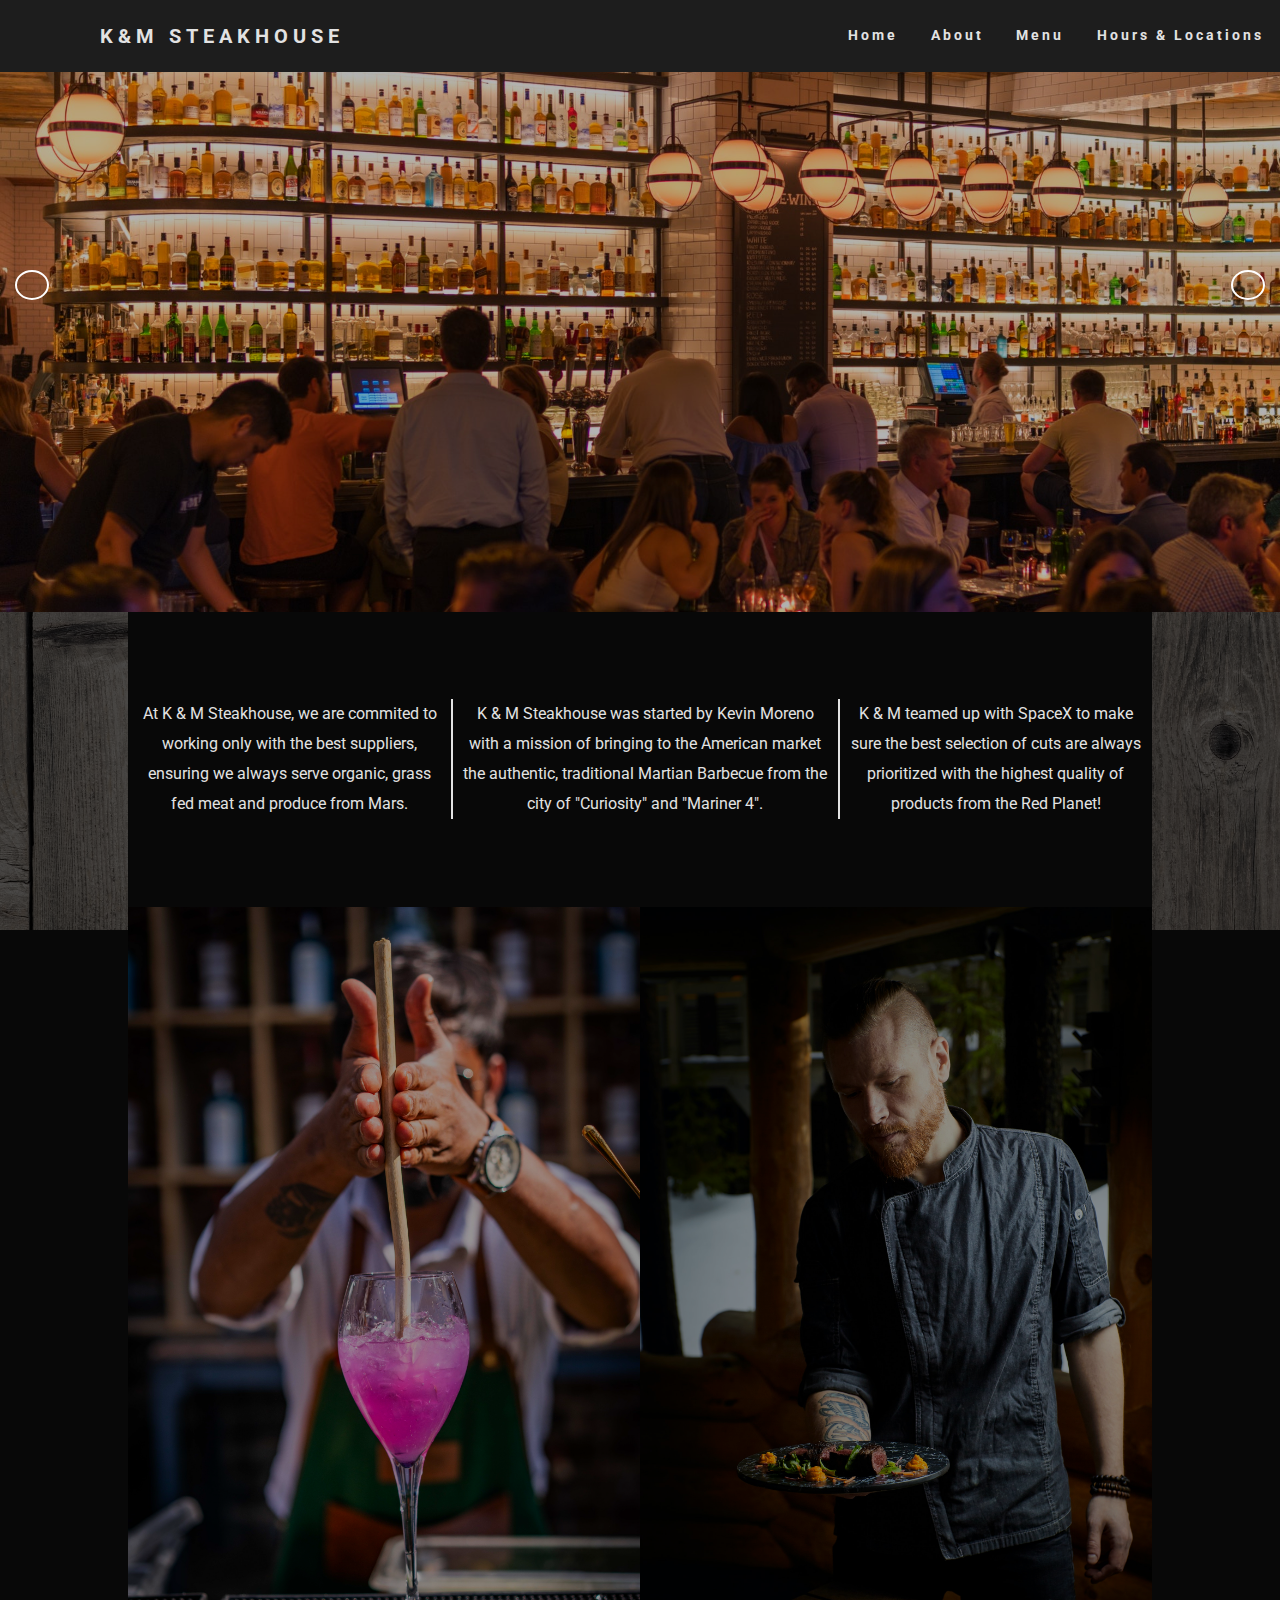
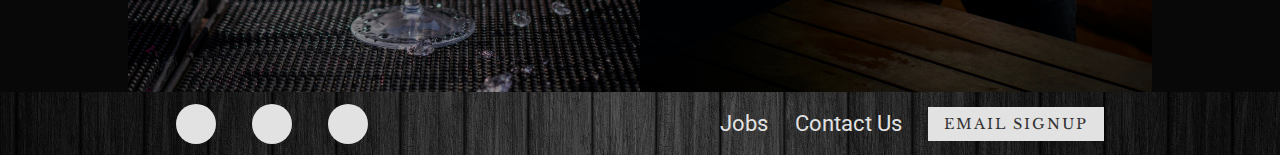
<file: about.html>
<!DOCTYPE html>
<html lang="en">
  <head>
    <meta charset="UTF-8" />
    <meta name="viewport" content="width=device-width, initial-scale=1.0" />
    <title>KM Steakhouse || About Us</title>
    <link rel="stylesheet" href="css/style.css" />
    <link
      rel="stylesheet"
      href="https://use.fontawesome.com/releases/v5.13.0/css/all.css"
      integrity="sha384-Bfad6CLCknfcloXFOyFnlgtENryhrpZCe29RTifKEixXQZ38WheV+i/6YWSzkz3V"
      crossorigin="anonymous"
    />
  </head>
  <body>
    <nav>
      <div class="logo">
        <h4>K&M Steakhouse</h4>
      </div>
      <ul class="nav-links">
        <li><a href="index.html">Home</a></li>
        <li class="current_nav"><a href="about.html">About</a></li>
        <li><a href="menu.html">Menu</a></li>
        <li><a href="#">Hours & Locations</a></li>
      </ul>
      <div class="burger">
        <div class="burger line1"></div>
        <div class="burger line2"></div>
        <div class="burger line3"></div>
      </div>
    </nav>
    <div class="about-slider">
      <div class="about-slide about-current"></div>

      <div class="about-slide"></div>

      <div class="about-slide"></div>

      <div class="about-slide"></div>

      <div class="about-slide"></div>

      <div class="about-slide"></div>
    </div>
    <div class="buttons">
      <button id="about-prev"><i class="fas fa-arrow-left"></i></button>
      <button id="about-next"><i class="fas fa-arrow-right"></i></button>
    </div>
    <div class="about-body">
      <div class="about-main-wrapper">
        <div class="about-main-text">
          <p>
            At K & M Steakhouse, we are commited to working only with the best
            suppliers, ensuring we always serve organic, grass fed meat and
            produce from Mars.
          </p>
          <p>
            K & M Steakhouse was started by Kevin Moreno with a mission of
            bringing to the American market the authentic, traditional Martian
            Barbecue from the city of "Curiosity" and "Mariner 4".
          </p>
          <p>
            K & M teamed up with SpaceX to make sure the best selection of cuts
            are always prioritized with the highest quality of products from the
            Red Planet!
          </p>
        </div>
        <div class="about-img-wrapper">
          <div class="about-img-1"></div>
          <div class="about-img-2"></div>
        </div>
      </div>
    </div>
    <footer class="footer">
      <div class="footer-left-wrapper fa-2x">
        <a href="www.facebook.com"><i class="fab fa-facebook-f"></i></a>
        <a href="www.instagram.com"><i class="fab fa-instagram"></i></a>
        <a href="www.yelp.com"><i class="fab fa-yelp"></i></a>
      </div>
      <div class="footer-right-wrapper">
        <li><a href="#">Jobs</a></li>
        <li><a href="#">Contact Us</a></li>
        <button id="btn-email">Email Signup</button>
      </div>
    </footer>
    <script src="about.js"></script>
  </body>
</html>
</file>
<file: css/style.css>
@import url("https://fonts.googleapis.com/css2?family=Roboto&display=swap");
@import url("https://fonts.googleapis.com/css2?family=Libre+Baskerville&display=swap");

* {
  box-sizing: border-box;
  margin: 0;
  padding: 0;
}

body {
  font-family: "Roboto", sans-serif;
  background: #1d1d1d;
  color: #fff;
  line-height: 1.6;
  overflow-x: hidden;
}

/* Navigation bar */
nav {
  display: flex;
  justify-content: space-between;
  align-items: center;
  min-height: 8vh;
}

.logo {
  color: rgb(226, 226, 226);
  text-transform: uppercase;
  letter-spacing: 5px;
  font-size: 20px;
  margin-left: 100px;
}

.nav-links {
  display: flex;
  justify-content: space-around;
  width: 35%;
  /* margin-right: 100px; */
}

.nav-links li {
  list-style: none;
}

/* Underline animation  */
nav li:after {
  display: block;
  content: "";
  border-bottom: solid 3px rgb(226, 226, 226);
  transform: scaleX(0);
  transition: transform 250ms ease-in-out;
}

nav li:hover:after {
  transform: scaleX(1);
}

.nav-links a {
  color: rgb(226, 226, 226);
  text-decoration: none;
  letter-spacing: 3px;
  font-weight: bold;
  font-size: 14px;
}
.burger {
  display: none;
  cursor: pointer;
}

.burger div {
  width: 25px;
  height: 3px;
  background-color: rgb(226, 226, 226);
  margin: 5px;
  transition: all 0.5s ease;
}

/* Slider */
.slider {
  position: relative;
  overflow: hidden;
  height: 92vh;
  width: 100vw;
}

.slide {
  position: absolute;
  top: 0;
  left: 0;
  width: 100%;
  height: 100%;
  opacity: 0;
  transition: opacity 0.4s ease-in-out;
}

.slide.current {
  opacity: 1;
}

.buttons button#next {
  position: absolute;
  top: 50%;
  right: 15px;
}

.buttons button#prev {
  position: absolute;
  top: 50%;
  left: 15px;
}

.buttons button {
  border: 2px solid #fff;
  background-color: transparent;
  color: #fff;
  cursor: pointer;
  padding: 13px 15px;
  border-radius: 50%;
  outline: none;
}

.buttons button:hover {
  background-color: #fff;
  color: #333;
}

/* Background Images */
.slide:first-child {
  background: url("/img/alcohol-architecture-bar-beer-260922.jpg") no-repeat
    center center/cover;
  filter: brightness(50%) saturate(140%);
}

.slide:nth-child(2) {
  background: url("/img/chef-preparing-vegetable-dish-on-tree-slab-1267320.jpg")
    no-repeat center center/cover;
  filter: brightness(50%) saturate(140%);
}

.slide:nth-child(3) {
  background: url("/img/selective-focus-photography-of-beef-steak-with-sauce-675951.jpg")
    no-repeat center center/cover;
  filter: brightness(50%) saturate(140%);
}

.slide:nth-child(4) {
  background: url("/img/woman-in-white-apron-holding-white-ceramic-plate-4252146.jpg")
    no-repeat center center/cover;
  filter: brightness(50%) saturate(140%);
}

.slide:nth-child(5) {
  background: url("/img/steak-with-french-fries-and-red-fruits-1352262.jpg")
    no-repeat center center/cover;
  filter: brightness(60%) saturate(140%);
}

.slide:nth-child(6) {
  background: url("/img/grilled-salmon-fish-on-rectangular-black-ceramic-plate-842142.jpg")
    no-repeat center center/cover;
  filter: brightness(60%) saturate(140%);
}

.background-wood-img {
  background: url("/img/background-wood.jpg") no-repeat center center/cover;
  width: 50%;
  height: 100%;
  z-index: -2;
  background-attachment: fixed;
  position: relative;
}
.background-wood-img:before {
  content: "";
  display: block;
  position: absolute;
  top: 0;
  bottom: 0;
  left: 0;
  right: 0;
  background: rgba(0, 0, 0, 0.7);
}
.background-wood-img h1,
.background-wood-img p {
  position: relative;
}

.organic-wrapper {
  width: 100%;
  height: 90vh;
  display: flex;
  color: rgb(226, 226, 226);
}

.organic-img {
  width: 50%;
  height: 100%;
  background: url("/img/food-presentation-in-a-plate-2878738.jpg") no-repeat
    center center/cover;
  filter: brightness(80%) saturate(140%);
}

.organic-text-wrapper {
  padding: 15px 100px;
}
.organic-text h1 {
  margin-top: 5px;
  font-size: 52px;
  text-align: left;
  letter-spacing: 2px;
  border-top-style: solid;
  border-bottom-style: solid;
  padding-top: 0.5rem;
  padding-bottom: 0.5rem;
  border-width: 3px;
  font-weight: 400;
  font-family: "Libre Baskerville", serif;
}

.organic-text p {
  line-height: 35px;
  font-size: 18px;
  margin-top: 30px;
  font-weight: 200;
}
.middle-img {
  width: 100%;
  height: 125vh;
  background: url("/img/barbecue-bbq-beef-brown-236887.jpg") no-repeat center
    center/cover;
  filter: brightness(70%) saturate(140%);
}
.about-wrapper {
  display: flex;
  height: 90vh;
}

.background-wood-img-about {
  background: url("/img/background-wood.jpg") no-repeat center center/cover;
  width: 50%;
  height: 100%;
  position: relative;
  background-attachment: fixed;
}

.background-wood-img-about:before {
  content: "";
  display: block;
  position: absolute;
  top: 0;
  bottom: 0;
  left: 0;
  right: 0;
  background: rgba(0, 0, 0, 0.7);
}

/* About page */

.about-img {
  width: 50%;
  height: 100%;
  background: url("/img/shallow-focus-photo-of-woman-smiling-while-holding-pen-and-3801649.jpg");
  background-position: center;
  background-size: cover;
}

.about-text {
  width: 100%;
  height: 100%;
  text-align: left;
  display: flex;
  flex-direction: column;
  justify-content: center;
  align-items: center;
}
.about-text-wrapper {
  position: absolute;
  height: 50%;
  width: 65%;
  color: rgb(226, 226, 226);
  top: 30%;
  left: 20%;
}
.about-text h1 {
  font-size: 52px;
  text-align: left;
  letter-spacing: 2px;
  border-top-style: solid;
  border-bottom-style: solid;
  padding-top: 0.5rem;
  padding-bottom: 0.5rem;
  border-width: 3px;
  font-weight: 400;
  width: 100%;
  font-family: "Libre Baskerville", serif;
}
.about-text p {
  text-align: left;
  margin-top: 40px;
  line-height: 9px;
}
.about-text button {
  margin-top: 30px;
  padding: 0.5rem 1rem;
  background: rgb(226, 226, 226);
  color: #333;
  border: none;
  cursor: pointer;
  font-size: 0.9rem;
  font-family: "Libre Baskerville", serif;
  text-decoration: none;
  text-transform: uppercase;
  letter-spacing: 2px;
  font-weight: 400px;
  text-align: center;
  transition: background-color 0.5s ease-in-out;
}

.about-text button:hover {
  background-color: #ed421c;
}

/* Slider for about page */

.about-slider {
  position: relative;
  overflow: hidden;
  height: 60vh;
  width: 100vw;
}
.about-slide {
  position: absolute;
  top: 0;
  left: 0;
  width: 100%;
  height: 100%;
  opacity: 0;
  transition: opacity 0.4s ease-in-out;
}

.about-slide.about-current {
  opacity: 1;
}

.buttons button#about-next {
  position: absolute;
  top: 30%;
  right: 15px;
}

.buttons button#about-prev {
  position: absolute;
  top: 30%;
  left: 15px;
}
.about-slide:first-child {
  background: url("/img/group-of-people-gathering-inside-bar-1058277.jpg")
    no-repeat center center/cover;
  filter: brightness(70%) saturate(140%);
}

.about-slide:nth-child(2) {
  background: url("/img/restaurant-dark-bar-architecture-34650.jpg") no-repeat
    center center/cover;
  filter: brightness(50%) saturate(140%);
}

.about-slide:nth-child(3) {
  background: url("/img/table-in-vintage-restaurant-6267.jpg") no-repeat center
    center/cover;
  filter: brightness(50%) saturate(140%);
}

.about-slide:nth-child(4) {
  background: url("/img/man-service-coffee-3055123.jpg") no-repeat;
  background-size: cover;
  background-position: 50% 70%;
  filter: brightness(50%) saturate(140%);
}

.about-slide:nth-child(5) {
  background: url("/img/beer-cheese-food-ham-56007.jpg") no-repeat center
    center/cover;
  filter: brightness(60%) saturate(140%);
}

.about-slide:nth-child(6) {
  background: url("/img/woman-in-front-of-table-1267315.jpg") no-repeat;
  background-position: 50% 35%;
  background-size: cover;
  filter: brightness(60%) saturate(140%);
}

.about-body {
  display: flex;
  justify-content: center;
  background: url("/img/background-wood.jpg") no-repeat center center/cover;
  width: 100%;
  height: 100%;
  position: relative;
  background-attachment: fixed;
}

.about-body:before {
  content: "";
  display: block;
  position: absolute;
  top: 0;
  bottom: 0;
  left: 0;
  right: 0;
  background: rgba(0, 0, 0, 0.7);
}

.about-main-wrapper {
  width: 80%;
  height: 120vh;
  display: flex;
  flex-direction: column;
}

.about-main-text {
  background: #1d1d1d;
  height: 45vh;
  display: flex;
  justify-content: space-between;
  align-items: center;
  width: 100%;
}
.about-main-text p {
  line-height: 30px;
  text-align: center;
  padding: 0 1%;
  text-align: center;
  position: relative;
  color: rgb(226, 226, 226);
  border-right-style: solid;
  border-width: 2px;
}
.about-main-text p:nth-child(3) {
  border-right-style: none;
}

.about-img-wrapper {
  display: flex;
  height: 100%;
  width: 100%;
}
.about-img-1 {
  background: url("/img/person-preparing-a-beverage-in-a-stem-glass-2842886.jpg")
    no-repeat center center/cover;
  filter: brightness(60%) saturate(140%);
  width: 50%;
  height: 100%;
}
.about-img-2 {
  background: url("/img/man-holding-plate-with-food-in-room-2102934.jpg")
    no-repeat center center/cover;
  filter: brightness(60%) saturate(140%);
  width: 50%;
  height: 100%;
}
/*** Menu ***/
.menu-landing-img {
  width: 100%;
  height: 50vh;
  background: url("/img/menu/barbecue-blaze-bonfire-burn-220129.jpg") no-repeat;
  background-position: 10% 70%;
  background-size: cover;
  filter: brightness(40%) saturate(140%);
  background-attachment: fixed;
}

.main-menu-text-wrapper {
  height: 45vh;
  width: 50%;
  margin: 0 auto;
  display: flex;
  flex-direction: column;
  font-family: "Libre Baskerville", serif;
}

.main-menu-text {
  height: 50%;
  text-transform: uppercase;
  color: rgb(226, 226, 226);
  display: flex;
  justify-content: center;
  align-items: center;
}

.main-menu-toggle {
  width: 50%;
  height: 50%;
  text-transform: uppercase;
  display: flex;
  margin: 0 auto;
  justify-content: space-between;
}

.main-menu-toggle a {
  text-decoration: none;
  text-transform: uppercase;
  color: rgb(226, 226, 226);
  transition: color 0.5s ease;
}

.main-menu-toggle a:hover {
  color: #ed421c;
}

.menu-wrapper {
  height: 150vh;
  width: 100%;
  display: flex;
  justify-content: center;
}

/*Main Menu - Entrees */
.menu-entrees {
  width: 80%;
  height: 100%;
  background: lightgreen;
  display: none;
}
/* Main Menu - Weekend Special */

.menu-weekend-special {
  width: 100%;
  height: 100%;
  display: flex;
  flex-direction: column;
  justify-content: space-around;
  align-items: center;
  display: none;
  /* background: url("/img/wine-glass-on-restaurant-table-225228.jpg") no-repeat
    center center/cover;
  filter: brightness(30%) saturate(140%);
  background-attachment: fixed; */
  padding: 0 10%;
}

.menu-label {
  height: 20%;
}

.menu-card-wrapper {
  height: 80%;
  width: 100%;
  display: flex;
  justify-content: space-between;
}

.menu-card {
  position: relative;
  /* top: 50%;
  left: 50%; */
  /* transform: translate(-50%, -50%); */
  width: 346px;
  height: 426px;
  background: #000;
}
.menu-card .menu-card-image {
  width: 100%;
  height: 100%;
  overflow: hidden;
}
.menu-card .menu-card-image img {
  width: 100%;
  transition: 0.5s;
}
.menu-card:hover .menu-card-image img {
  opacity: 0.5;
  transform: translateX(30%);
}
.menu-card .details {
  position: absolute;
  top: 0;
  left: 0;
  width: 70%; /*100%*/
  height: 100%;
  background: #ed421c;
  transition: 0.5s;
  transform-origin: left;
  transform: perspective(2000px) rotateY(-90deg);
}
.menu-card:hover .details {
  transform: perspective(2000px) rotateY(0deg);
}
.menu-card .details .center {
  padding: 20px;
  text-align: center;
  background: #fff;
  position: absolute;
  top: 50%;
  transform: translateY(-50%);
}
.menu-card .details .center h1 {
  margin: 0;
  padding: 0;
  color: #ff3636;
  line-height: 20px;
  font-size: 20px;
  text-transform: uppercase;
}
.menu-card .details .center h1 span {
  font-size: 14px;
  color: #262626;
}
.menu-card .details .center p {
  margin: 10px 0;
  padding: 0;
  color: #262626;
}
.menu-card .details .center ul {
  margin: 10px auto 0;
  padding: 0;
  display: table;
}
.menu-card .details .center ul li {
  list-style: none;
  margin: 0 5px;
  float: left;
}
.menu-card .details .center ul li a {
  display: block;
  background: #262626;
  color: #fff;
  width: 30px;
  height: 30px;
  line-height: 30px;
  text-align: center;
  transform: 0.5s;
}
.menu-card .details .center ul li a:hover {
  background: #ff3636;
}

/* Main Menu - Entrees */
.menu-entrees-grid {
  width: 80%;
  height: 100%;
  display: grid;
  grid-template-columns: 1fr 1fr 1fr;
  grid-template-rows: 50% 50%;
  column-gap: 20px;
}

.menu-item-1 {
  background: lightgreen;
  display: flex;
  flex-direction: column;
  justify-content: center;
}

.menu-item-text-wrapper {
  display: flex;
  flex-direction: column;
  justify-content: space-around;
  width: 100%;
  height: 50%;
  text-align: center;
  padding: 0 20px;
  line-height: 30px;
}

.menu-item-img {
  height: 50%;
  width: 100%;
  background: blue;
}
.menu-item-2 {
  background: lightcoral;
}
.menu-item-3 {
  background: lightblue;
}
.menu-item-4 {
  background: lightpink;
}
.menu-item-5 {
  background: lightgrey;
}
.menu-item-6 {
  background: lightgoldenrodyellow;
}

/* Hours and Location */
.hours-container {
  display: flex;
  width: 100%;
  height: 150vh;
  justify-content: center;
  background: url("/img/background-wood.jpg") no-repeat center center/cover;
  /* filter: brightness(30%) saturate(140%); */
  background-attachment: fixed;
  position: relative;
}

.hours-container:before {
  content: "";
  display: block;
  position: absolute;
  top: 0;
  bottom: 0;
  left: 0;
  right: 0;
  background: rgba(0, 0, 0, 0.7);
}
.hours-main-wrapper {
  display: flex;
  flex-direction: column;
  justify-content: flex-start;
  width: 70%;
  margin-top: 5vh;
}

.hours-body {
  width: 100%;
  height: 95vh;
  display: flex;
  flex-direction: column;
  justify-content: flex-start;
  align-items: center;
  line-height: 40px;
  position: relative;
  background: rgba(255, 255, 255, 0.85);
  color: #333;
}

.hours-body h1 {
  margin: 30px 0px;
  font-size: 50px;
}

.hours-body h3 {
  margin: 15px 0;
  font-size: 32px;
}
.hours-body p {
  font-size: 16px;
}
#map {
  height: 50vh;
  width: 100%;
}
/* footer */
.footer {
  display: flex;
  height: 7vh;
  color: rgb(226, 226, 226);
  justify-content: space-around;
  align-content: center;
  background: url("/img/background-wood-2.jpg");
  background-position: center;
  background-size: cover;
}
.footer-left-wrapper {
  width: 15%;
  height: 100%;
  display: flex;
  justify-content: space-between;
  align-content: center;
  align-items: center;
}

.footer-left-wrapper a {
  display: flex;
  justify-content: center;
  align-items: center;
  text-decoration: none;
  color: #333;
  background: rgb(226, 226, 226);
  border-radius: 50%;
  width: 40px;
  height: 40px;
  transition: color 0.5s ease-in;
}
.footer-left-wrapper a:hover {
  filter: brightness(90%);
  color: #ed421c;
  transform: scale(0.98);
}

.footer-right-wrapper {
  width: 30%;
  height: 100%;
  display: flex;
  justify-content: space-between;
  align-content: center;
  align-items: center;
}
.footer-right-wrapper li {
  list-style: none;
  font-size: 22px;
}
.footer-right-wrapper a {
  text-decoration: none;
  color: rgb(226, 226, 226);
}

.footer-right-wrapper button {
  padding: 0.5rem 1rem;
  background: rgb(226, 226, 226);
  color: #333;
  border: none;
  cursor: pointer;
  font-size: 0.9rem;
  font-family: "Libre Baskerville", serif;
  text-decoration: none;
  text-transform: uppercase;
  letter-spacing: 2px;
  font-weight: 400px;
  text-align: center;
}

.footer-right-wrapper button:hover {
  filter: brightness(60%);
  transform: scale(0.9);
}

@media screen and (max-width: 1150px) {
  .nav-links {
    width: 65%;
    margin-left: 100px;
  }
  .logo {
    left: 0;
    width: 46%;
    font-size: 18px;
    letter-spacing: 4px;
  }
}

@media screen and (max-width: 768px) {
  body {
    overflow-x: hidden;
  }
  nav {
    justify-content: space-between;
    padding-right: 100px;
  }
  .nav-links {
    position: absolute;
    right: 0px;
    height: 92vh;
    top: 8vh;
    background-color: #333;
    display: flex;
    flex-direction: column;
    align-items: center;
    width: 40%;
    z-index: 2;
    transform: translateX(100%);
    transition: transform 0.5s ease-in;
  }

  .nav-links li {
    opacity: 0;
  }
  .burger {
    display: block;
  }
}

.nav-active {
  transform: translateX(0%);
}

/* Animation of burger links*/
@keyframes navLinkFade {
  from {
    opacity: 0;
    transform: translateX(50px);
  }
  to {
    opacity: 1;
    transform: translateX(0px);
  }
}

.toggle .line1 {
  transform: rotate(-45deg) translate(-5px, 6px);
}
.toggle .line2 {
  opacity: 0;
}
.toggle .line3 {
  transform: rotate(45deg) translate(-5px, -6px);
}
</file>
